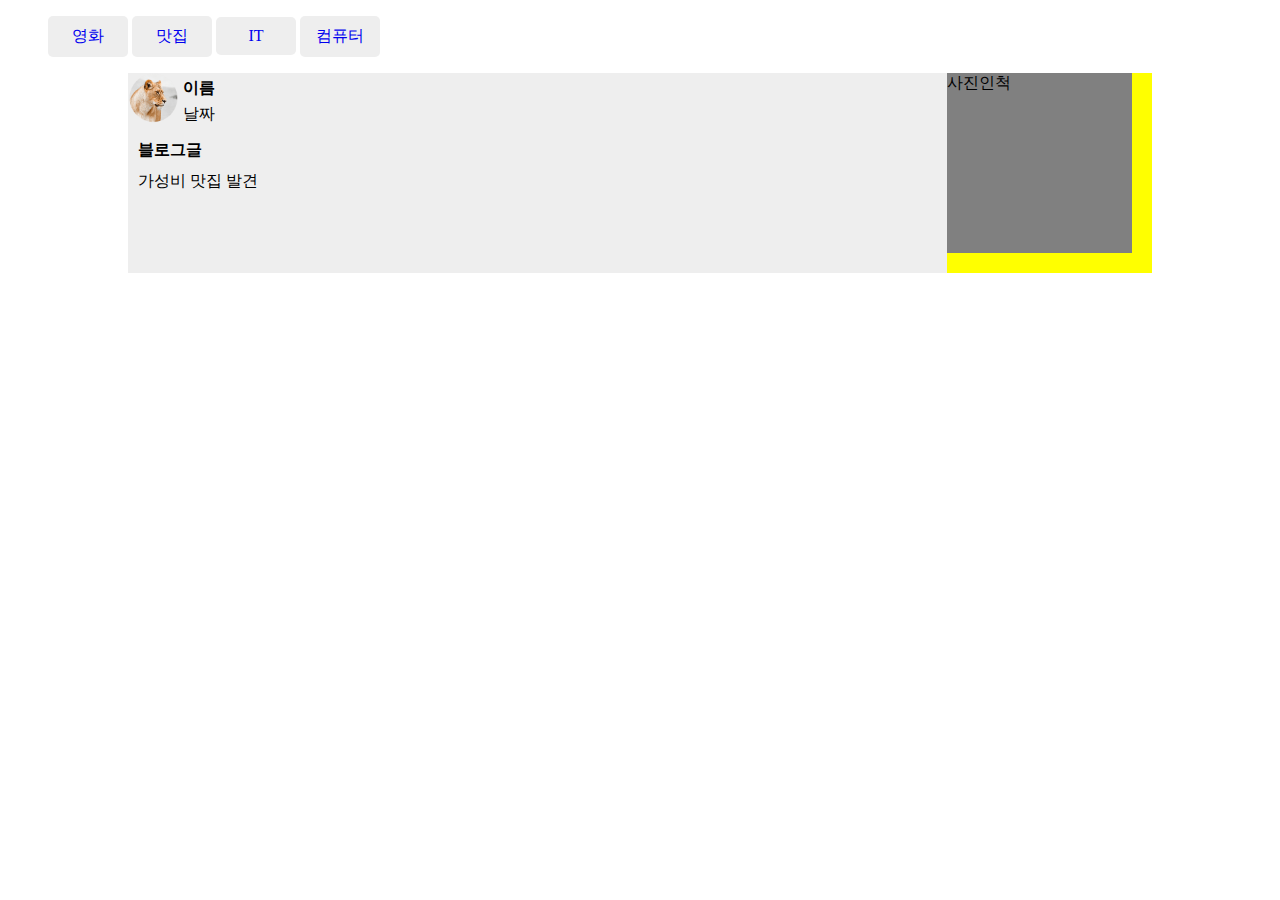
<file: index.html>
<!DOCTYPE html>
<html>

<head>
    <meta charset="UTF-8">
    <title>Document</title>
    <link href="./css/homework.css" rel="stylesheet">
</head>

<body>
    <nav>
        <ul class="navbar">
            <li><a href="#">영화</a></li>
            <li><a href="#">맛집</a></li>
            <li><a href="#">IT</a></li>
            <li><a href="#">컴퓨터</a></li>
        </ul>
    </nav>
    <section></section>
    <footer></footer>
    <div class="container">
        <div class="blog-content">
            <div>
                <img src="lion.png" class="blog-profile">
                <div class="blog-name">
                    <h4 style="margin: 5px">이름</h4>
                    <p style="margin: 5px">날짜</p>
                </div>
            </div>
            <div style="clear: both"></div>
            <div style="margin-top: 10px;">
                <h4 style="margin: 10px">블로그글</h4>
                <p style="margin: 10px">가성비 맛집 발견</p>
            </div>
        </div>
        <div class="blog-image">
            <div style="width: 90%; height: 90%; background: gray; ">
                사진인척
            </div>
        </div>
    </div>
</body>

</html>
</file>
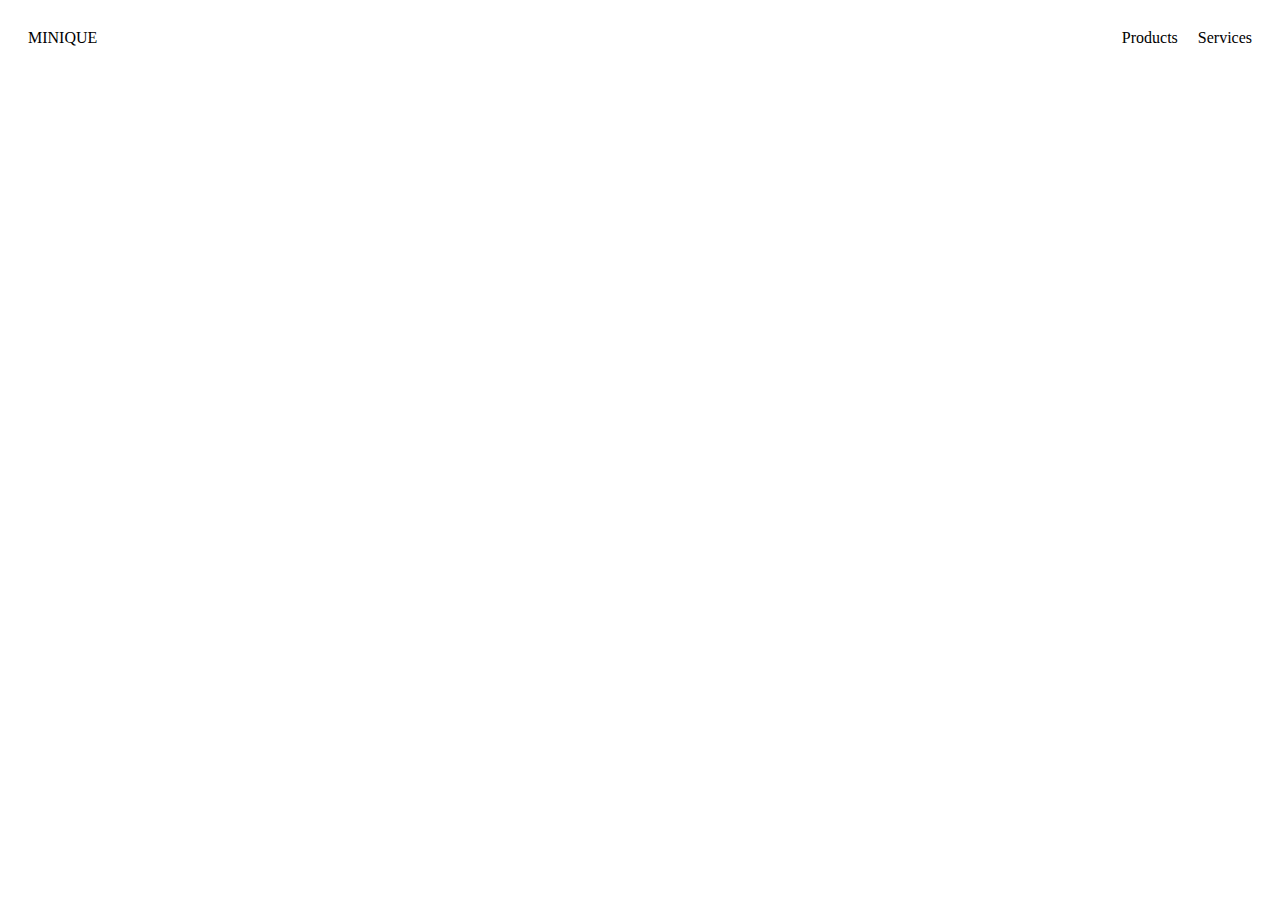
<file: layout1.html>
<!DOCTYPE html>
<html>
<head>
    <meta charset="UTF-8">
    <title>Document</title>
    <link href="css/index.css" rel="stylesheet">
</head>
<body>
    <nav class="nav-container">
        <div class="nav-item">MINIQUE</div>
        <div style="flex-grow: 1"></div>
        <div class="nav-item">Products</div>
        <div class="nav-item">Services</div>
    </nav>
</body>
</html>
</file>
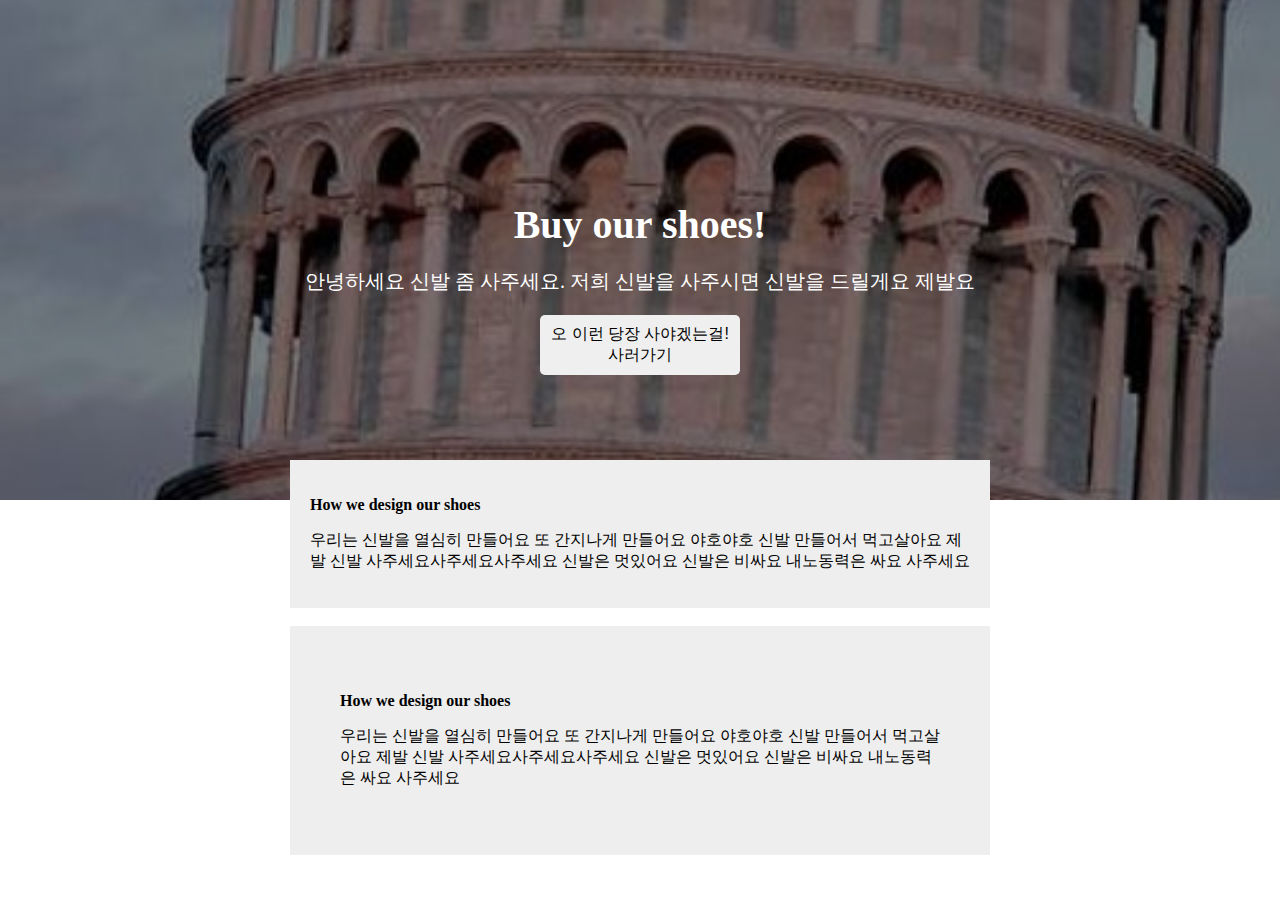
<file: layout2.html>
<!DOCTYPE html>
<html>

<head>
    <meta charset="UTF-8">
    <title>Document</title>
    <link href="./css/main.css" rel="stylesheet">
</head>

<body>
    <div class="main-background">
        <h4 class="main-title">Buy our shoes!</h4>
        <p class="main-body">안녕하세요 신발 좀 사주세요. 저희 신발을 사주시면 신발을 드릴게요 제발요</p>
        <button class="main-button">오 이런 당장 사야겠는걸! 사러가기</button>
    </div>
    <div class="card-background">
        <p class="card-title">How we design our shoes</p>
        <p>우리는 신발을 열심히 만들어요 또 간지나게 만들어요 야호야호 신발 만들어서 먹고살아요 제발 신발 사주세요사주세요사주세요 신발은 멋있어요 신발은 비싸요 내노동력은 싸요 사주세요</p>
    </div>

    <br>

    <div class="card-background" style="padding: 50px">
        <p class="card-title">How we design our shoes</p>
        <p>우리는 신발을 열심히 만들어요 또 간지나게 만들어요 야호야호 신발 만들어서 먹고살아요 제발 신발 사주세요사주세요사주세요 신발은 멋있어요 신발은 비싸요 내노동력은 싸요 사주세요</p>
    </div>
</body>

</html>
</file>
<file: css/homework.css>
.navbar li {
    display: inline-block;
    width: 60px;
    text-align: center;
    background: #eee;
    padding: 10px;
    border-radius: 5px;
}

.navbar a {
    font-size: 16px;
    text-decoration: none;
    cursor: pointer;
}

.container {
    width: 1024px;
    display: block;
    margin-left: auto;
    margin-right: auto;
}

.blog-content {
    width: 80%;
    height: 200px;
    background: #eee;
    float: left;
}

.blog-image {
    width: 20%;
    height: 200px;
    background: yellow;
    float: left;
}

.blog-profile {
    width: 50px;
    float: left;
    display: block;
}

.blog-name {
    float: left;
}
</file>
<file: css/index.css>
.profile {
    width: 100px;
    display: block;
    margin-left: auto;
    margin-right: auto;
}

.content {
    text-align: center;
}

.title {
    text-align: center;
    font-size: 16px;
}

p {
    text-align: center;
}

.box {
    width: 100px;
    background-color: cadetblue;
    margin: 30px;
    padding: 30px;
    border: 2px solid black;
    border-radius: 5px;
    margin-left: auto;
    margin-right: auto;
    color: white;
    box-shadow: 10px 5px 5px black;
}

.navbar li {
    display: inline-block;
}

.container {
    width: 800px;
}

.header {
    width: 100%;
    height: 100px;
    background: aquamarine;
}

.left-menu {
    width: 20%;
    height: 400px;
    background: cornflowerblue;
    display: inline-block;
}

.right {
    width: 80%;
    height: 400px;
    background: coral;
    display: inline-block;
    vertical-align: top;
}

.footer {
    width: 100%;
    height: 100px;
    background: grey;
}


.nav-container {
    display: flex;
    height: 40px;
    align-items: center;
    padding: 10px;
}

.nav-item {
    margin: 10px;
}
</file>
<file: css/main.css>
div {
    box-sizing: border-box;
}

body {
    margin: 0px;
}

.main-background {
    width: 100%;
    height: 500px;
    background-image: linear-gradient(rgba(0, 0, 0, 0.5), rgba(0, 0, 0, 0.5)), url(../img/pisa.jpg);
    background-size: cover;
    background-repeat: no-repeat;
    background-position: center;
    text-align: center;
    padding: 1px;
    position: relative;
}

.main-title {
    color: white;
    font-size: 40px;
    margin-top: 200px;
    margin-bottom: 20px;
}

.main-body {
    color: white;
    font-size: 20px;
}

.main-button {
    margin-top: 40px;
    color: black;
    font-size: 16px;
    width: 200px;
    height: 60px;
    border: none;
    border-radius: 5px;
    position: absolute;
    left: 0;
    right: 0;
    margin: auto;
}

.card-background {
    width: 80%;
    max-width: 700px;
    background-color: #eee;
    padding: 20px;
    position: relative;
    margin: auto;
    top: -40px;
    z-index: 5;
    box-sizing: border-box;
}

.card-title {
    font-size: 16px;
    font-weight: 800;
}
</file>
